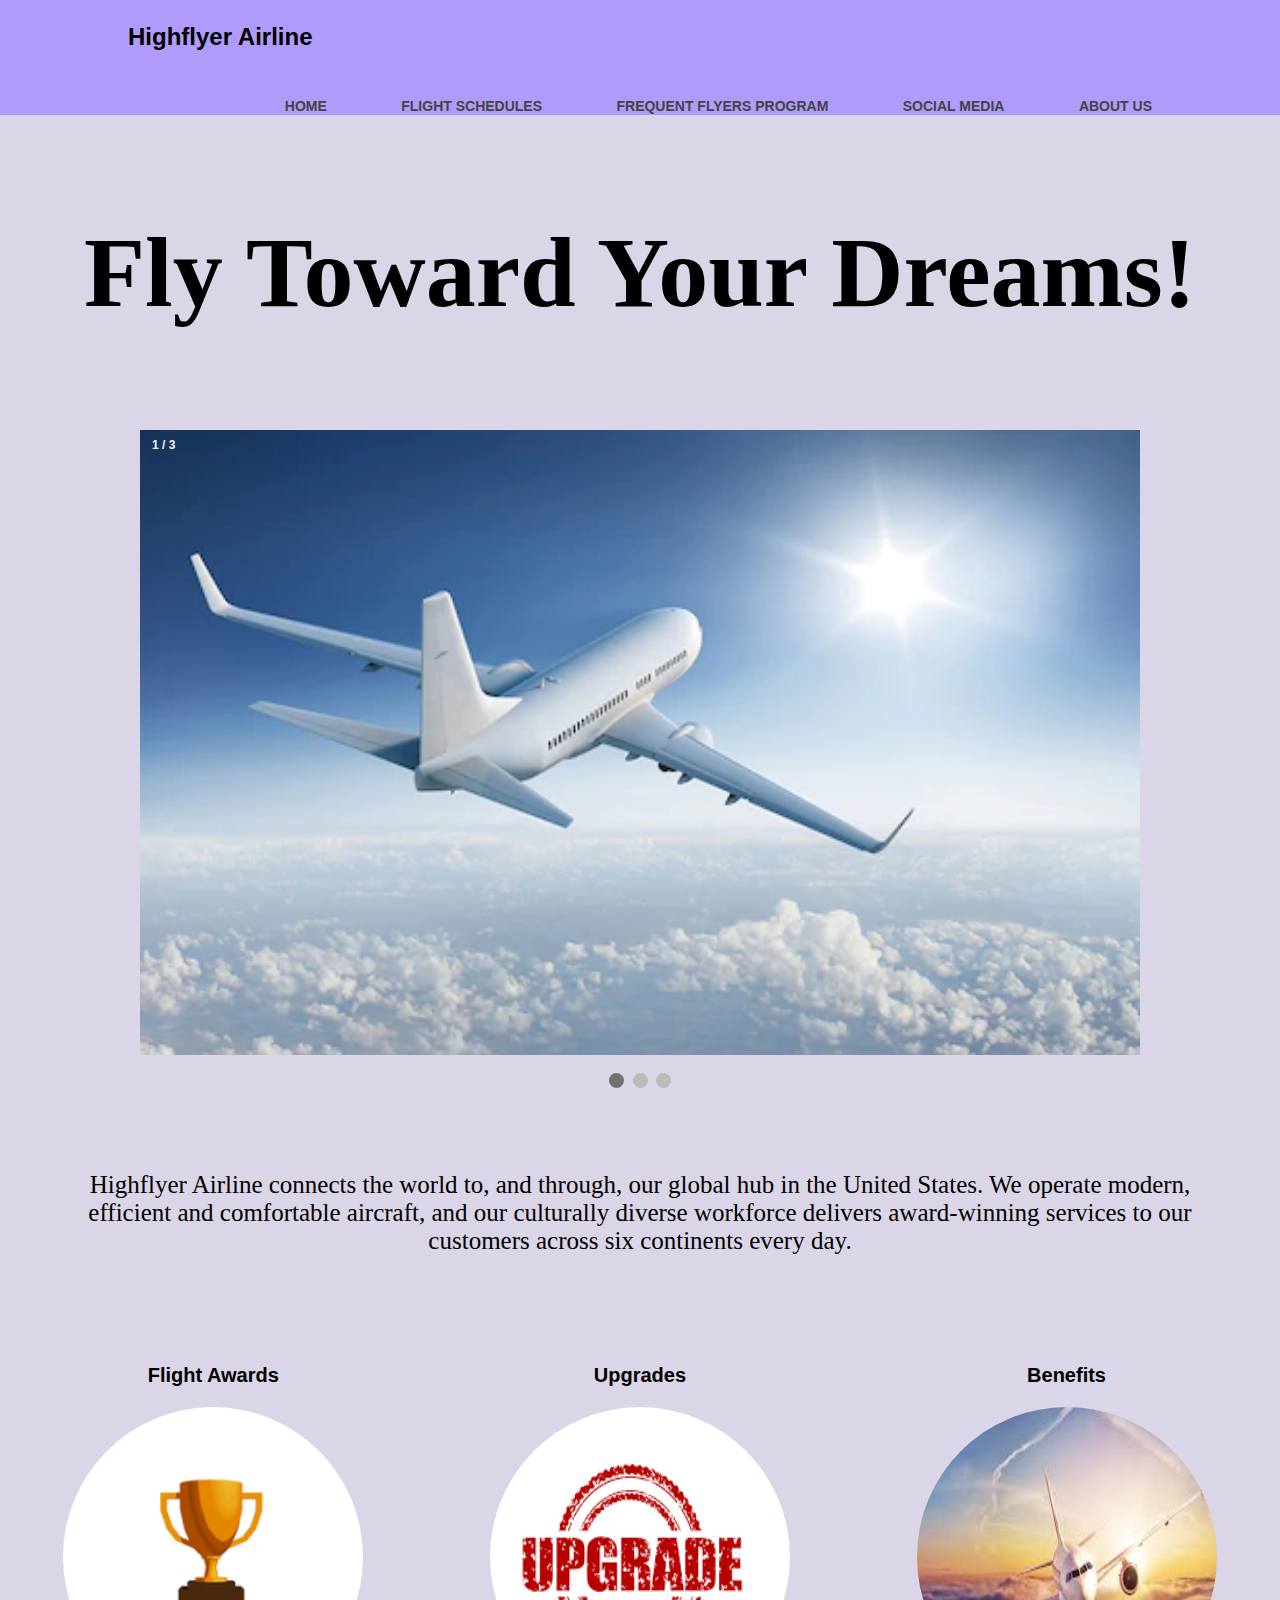
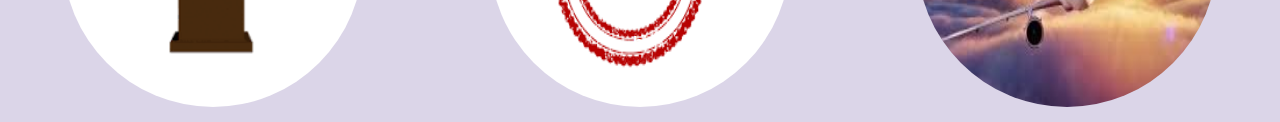
<file: index.html>
<!DOCTYPE html>
<html>
<head>
  <header>
    <div class="container">
      <h2 class="logo"> Highflyer Airline </h2>
      <nav>
        <ul>
          <li><a href="index.html">Home</a></li>
          <li><a href="flightSchedules.html">Flight Schedules</a></li>
          <li><a href="frequentFlyerProgram.html">Frequent Flyers Program</a></li>
          <li><a href="socialMedia.html">Social Media</a></li>
          <li><a href="about.html">About Us</a></li>
        </ul>
      </nav>
    </div>
  </header>
<meta name="viewport" content="width=device-width, initial-scale=1">
<style>
* {box-sizing: border-box;}
body {font-family: Verdana, sans-serif;}
.mySlides {display: none;}
img {vertical-align: middle;}

/* Slideshow container */
.slideshow-container {
  max-width: 1000px;
  position: relative;
  margin: auto;
}

/* Caption text */
.text {
  color: #f2f2f2;
  font-size: 15px;
  padding: 8px 12px;
  position: absolute;
  bottom: 8px;
  width: 100%;
  text-align: center;
}

/* Number text (1/3 etc) */
.numbertext {
  color: #f2f2f2;
  font-size: 12px;
  padding: 8px 12px;
  position: absolute;
  top: 0;
}

/* The dots/bullets/indicators */
.dot {
  height: 15px;
  width: 15px;
  margin: 0 2px;
  background-color: #bbb;
  border-radius: 50%;
  display: inline-block;
  transition: background-color 0.6s ease;
}

.active {
  background-color: #717171;
}

/* Fading animation */
.fade {
  -webkit-animation-name: fade;
  -webkit-animation-duration: 1.5s;
  animation-name: fade;
  animation-duration: 1.5s;
}

@-webkit-keyframes fade {
  from {opacity: .4}
  to {opacity: 1}
}

@keyframes fade {
  from {opacity: .4}
  to {opacity: 1}
}

/* On smaller screens, decrease text size */
@media only screen and (max-width: 300px) {
  .text {font-size: 11px}
}

@import url('https://fonts.googleapis.com/css?family=Work+Sans:400,600');
body {
	margin: 0;
	background: rgb(219, 213, 232);
	font-family: 'Work Sans', sans-serif;
	font-weight: 800;
}

.container {
	width: 80%;
	margin: 0 auto;
}

header {
  background: rgb(177, 155, 250);
}

header::after {
  content: '';
  display: table;
  clear: both;
}

.logo {
  float: left;
  padding: 3px 0;
}

nav {
  float: right;
}

nav ul {
  margin: 0;
  padding: 0;
  list-style: none;
}

nav li {
  display: inline-block;
  margin-left: 70px;
  padding-top: 23px;

  position: relative;
}

nav a {
  color: #444;
  text-decoration: none;
  text-transform: uppercase;
  font-size: 14px;
}

nav a:hover {
  color: #000;
}

nav a::before {
  content: '';
  display: block;
  height: 5px;
  background-color: #444;

  position: absolute;
  top: 0;
  width: 0%;

  transition: all ease-in-out 250ms;
}

nav a:hover::before {
  width: 100%;
}

p.largeHeader{
  font-family: "Times New Roman";
  font-size: 100px;
  font-weight: bold;
  color: black;
}





.simpleText{
  font-family: "Times New Roman";
  font-size: 25px;
  font-weight: normal;
  color: black;
  margin-left: 50px;
  margin-right: 50px;
}

.dot2 {
  height: 400px;
  width: 400px;
  background-color: rgb(120, 55, 173);
  border-radius: 50%;
  display: inline-block;

}
.container1 {
  display: flex;
  justify-content: space-between;
}

.column {
  float: left;
  width: 33.33%;
  padding: 10px;
  height: 300px;
}
.row:after {
  content: "";
  display: table;
  clear: both;
}
.img2 {
  border-radius: 50%;
}


* {box-sizing:border-box}
</style>
</head>
<body>

  <div style="text-align:center">
    <p class="largeHeader"> Fly Toward Your Dreams! </p>
  </div>

<div class="slideshow-container">

<div class="mySlides fade">
  <div class="numbertext">1 / 3</div>
  <img src="plane.png" style="width:100%">
  <div class="text"></div>
</div>

<div class="mySlides fade">
  <div class="numbertext">2 / 3</div>
  <img src="sunset.png" style="width:100%">
  <div class="text"></div>
</div>

<div class="mySlides fade">
  <div class="numbertext">3 / 3</div>
  <img src="seats.png" style="width:100%">
  <div class="text"></div>
</div>

</div>
<br>

<div style="text-align:center">
  <span class="dot"></span>
  <span class="dot"></span>
  <span class="dot"></span>
</div>

<br>
<br>
<br>
<div style="text-align:center">
  <p class="simpleText"> Highflyer Airline connects the world to, and through, our global hub in the United States. We operate modern, efficient and comfortable aircraft, and our culturally diverse
    workforce delivers award-winning services to our customers across six continents every day. </p>
<div>
<br>
<br>
<br>


<div style="text-align: center">
  <div class="row">
    <div class="column">  <p style="font-size: 20px"> Flight Awards </p> <img class="img2" src="trophy.png" style="height: 300px; width: 300px"> <br> </div>
    <div class="column"> <p style="font-size: 20px"> Upgrades </p> <img class="img2" src="upgrade.png" style="height: 300px; width: 300px"> <br> </div>
    <div class="column"> <p style="font-size: 20px"> Benefits </p> <img class="img2" src="benefit.png" style="height: 300px; width: 300px"> <br>  </div>
    <br>
    <br>
    <br>
    <br>
    <br>
    <br>
    <br>
    <br>
    <br>
    <br>
    <br>
    <br>
    <br>
    <br>
    <br>
    <p style="color:white"> hi</p>
  </div>
</div>
<br>
<br>
<br>

<script>
var slideIndex = 0;
showSlides();

function showSlides() {
  var i;
  var slides = document.getElementsByClassName("mySlides");
  var dots = document.getElementsByClassName("dot");
  for (i = 0; i < slides.length; i++) {
    slides[i].style.display = "none";
  }
  slideIndex++;
  if (slideIndex > slides.length) {slideIndex = 1}
  for (i = 0; i < dots.length; i++) {
    dots[i].className = dots[i].className.replace(" active", "");
  }
  slides[slideIndex-1].style.display = "block";
  dots[slideIndex-1].className += " active";
  setTimeout(showSlides, 2000); // Change image every 2 seconds
}
</script>


</body>
</html>
</file>
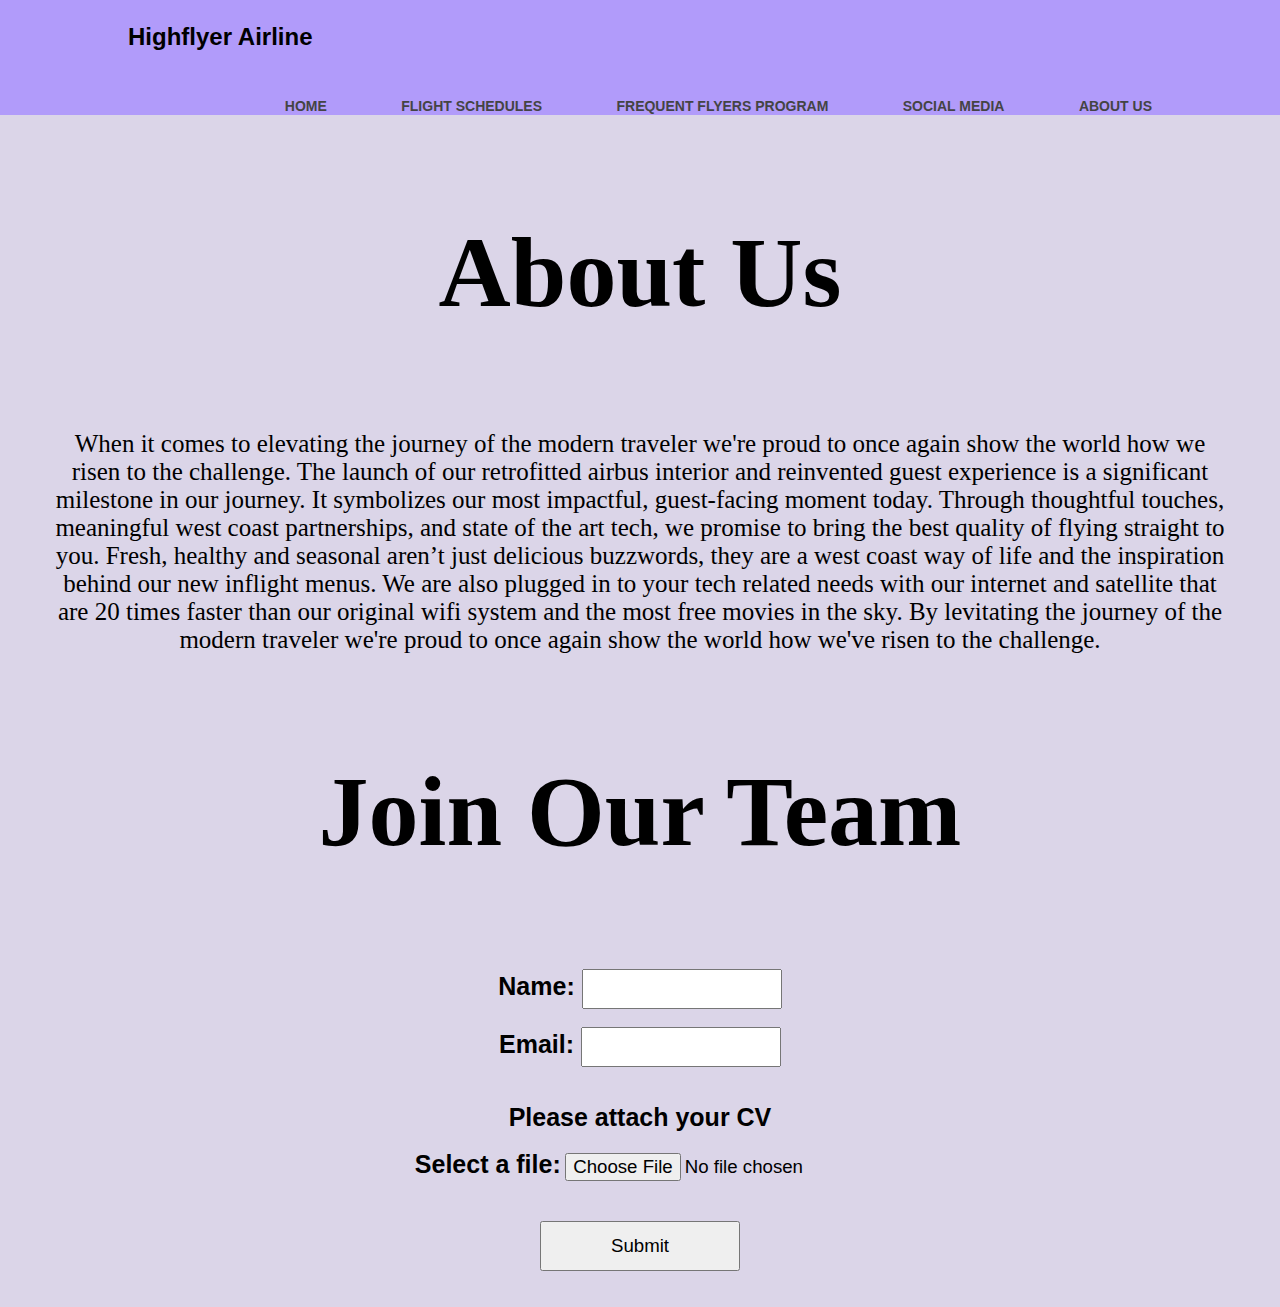
<file: about.html>
<!DOCTYPE html>
<html>
<header>
  <div class="container">
    <h2 class="logo"> Highflyer Airline </h2>
    <nav>
      <ul>
        <li><a href="index.html">Home</a></li>
        <li><a href="flightSchedules.html">Flight Schedules</a></li>
        <li><a href="frequentFlyerProgram.html">Frequent Flyers Program</a></li>
        <li><a href="socialMedia.html">Social Media</a></li>
        <li><a href="about.html">About Us</a></li>
      </ul>
    </nav>
  </div>
</header>
<style>
* {box-sizing: border-box;}
body {font-family: Verdana, sans-serif;}
.mySlides {display: none;}
img {vertical-align: middle;}

@import url('https://fonts.googleapis.com/css?family=Work+Sans:400,600');
body {
	margin: 0;
	background: rgb(219, 213, 232);
	font-family: 'Work Sans', sans-serif;
	font-weight: 800;
}

.container {
	width: 80%;
	margin: 0 auto;
}

header {
  background: rgb(177, 155, 250);
}

header::after {
  content: '';
  display: table;
  clear: both;
}

.logo {
  float: left;
  padding: 3px 0;
}

nav {
  float: right;
}

nav ul {
  margin: 0;
  padding: 0;
  list-style: none;
}

nav li {
  display: inline-block;
  margin-left: 70px;
  padding-top: 23px;

  position: relative;
}

nav a {
  color: #444;
  text-decoration: none;
  text-transform: uppercase;
  font-size: 14px;
}

nav a:hover {
  color: #000;
}

nav a::before {
  content: '';
  display: block;
  height: 5px;
  background-color: #444;

  position: absolute;
  top: 0;
  width: 0%;

  transition: all ease-in-out 250ms;
}

nav a:hover::before {
  width: 100%;
}

p.largeHeader{
  font-family: "Times New Roman";
  font-size: 100px;
  font-weight: bold;
  color: black;
  text-align: center;
}





.simpleText{
  font-family: "Times New Roman";
  font-size: 25px;
  font-weight: normal;
  color: black;
  margin-left: 50px;
  margin-right: 50px;
  text-align: center;
}

.dot2 {
  height: 400px;
  width: 400px;
  background-color: rgb(120, 55, 173);
  border-radius: 50%;
  display: inline-block;

}
.container1 {
  display: flex;
  justify-content: space-between;
}

.column {
  float: left;
  width: 33.33%;
  padding: 10px;
  height: 300px;
}
.row:after {
  content: "";
  display: table;
  clear: both;
}


.label1{
  font-size: 25px;
  font-color: black;
  text-align: center;
}
* {box-sizing:border-box}
</style>

<body>
  <p class="largeHeader"> About Us </p>
  <p class="simpleText"> When it comes to elevating the journey of the modern traveler we're proud to once again show the world how we risen to the
     challenge. The launch of our retrofitted airbus interior and reinvented guest experience is a significant milestone in our journey. It symbolizes
      our most impactful, guest-facing moment today. Through thoughtful touches, meaningful west coast partnerships, and state of the art tech, we promise
       to bring the best quality of flying straight to you. Fresh, healthy and seasonal aren’t just delicious buzzwords, they are a west coast way of life and
       the inspiration behind our new inflight menus. We are also plugged in to your tech related needs with our internet and satellite that are 20
       times faster than our original wifi system and the most free movies in the sky. By levitating the journey of the modern traveler we're proud
       to once again show the world how we've risen to the challenge. </p>

  <p class="largeHeader"> Join Our Team </p>


  <div style="text-align: center">
    <form action="thanks.html">
      <label class="label1" for="fname" >Name: </label>
      <input type="text" id="fname" name="fname" style="height:40px; width:200px; font-size:14pt;"><br><br>
      <label class="label1" for="fname" >Email: </label>
      <input type="text" id="fname" name="fname" style="height:40px; width:200px;font-size:14pt;"><br><br><br>
      <label class="label1" for="fname" >Please attach your CV</label><br><br>
      <label class="label1" for="fname" >Select a file:</label>
      <input type="file" id="fname" name="myfile" style="height:50px; width:300px;font-size:14pt;"><br><br>
      <input type="submit" id="fname" style="height:50px; width:200px; font-size:14pt;">
      <br>
      <br>
      <br>
    </form>
  </div>
</body>
</html>
</file>
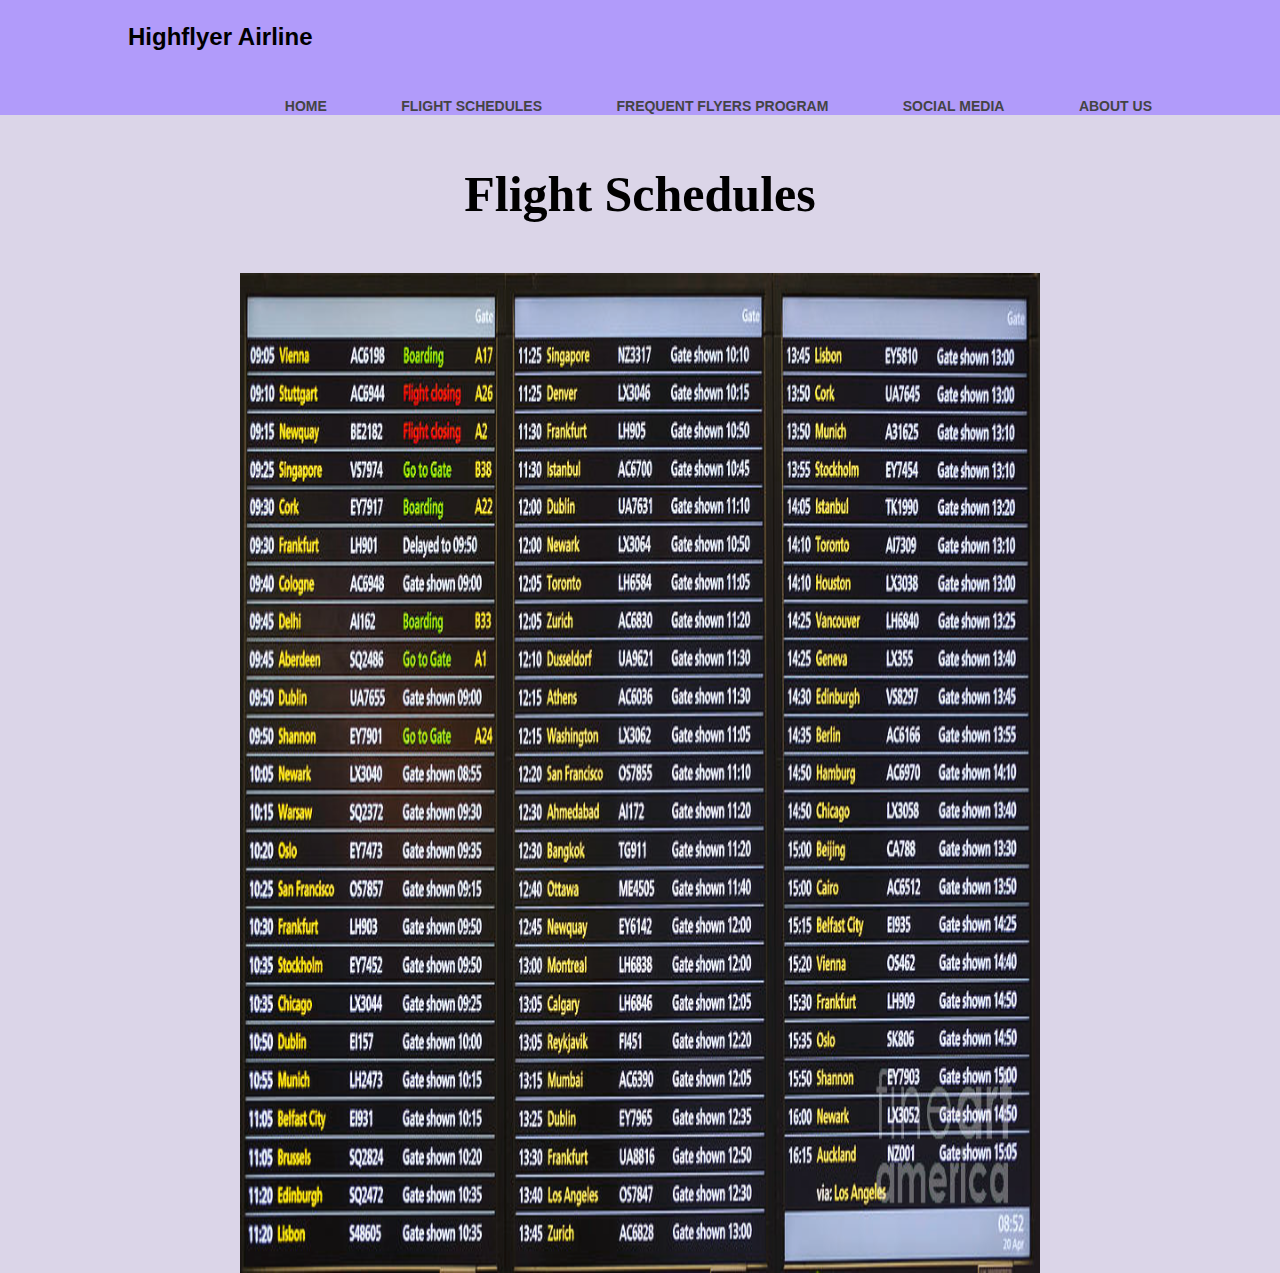
<file: flight.html>
<!DOCTYPE html>
<html>
<header>
  <div class="container">
    <h2 class="logo"> Highflyer Airline </h2>
    <nav>
      <ul>
        <li><a href="index.html">Home</a></li>
        <li><a href="flightSchedules.html">Flight Schedules</a></li>
        <li><a href="frequentFlyerProgram.html">Frequent Flyers Program</a></li>
        <li><a href="socialMedia.html">Social Media</a></li>
        <li><a href="about.html">About Us</a></li>
      </ul>
    </nav>
  </div>
</header>
<style>
* {box-sizing: border-box;}
body {font-family: Verdana, sans-serif;}
.mySlides {display: none;}
img {vertical-align: middle;}

@import url('https://fonts.googleapis.com/css?family=Work+Sans:400,600');
body {
	margin: 0;
	background: rgb(219, 213, 232);
	font-family: 'Work Sans', sans-serif;
	font-weight: 800;
}

.container {
	width: 80%;
	margin: 0 auto;
}

header {
  background: rgb(177, 155, 250);
}

header::after {
  content: '';
  display: table;
  clear: both;
}

.logo {
  float: left;
  padding: 3px 0;
}

nav {
  float: right;
}

nav ul {
  margin: 0;
  padding: 0;
  list-style: none;
}

nav li {
  display: inline-block;
  margin-left: 70px;
  padding-top: 23px;

  position: relative;
}

nav a {
  color: #444;
  text-decoration: none;
  text-transform: uppercase;
  font-size: 14px;
}

nav a:hover {
  color: #000;
}

nav a::before {
  content: '';
  display: block;
  height: 5px;
  background-color: #444;

  position: absolute;
  top: 0;
  width: 0%;

  transition: all ease-in-out 250ms;
}

nav a:hover::before {
  width: 100%;
}

p.largeHeader{
  font-family: "Times New Roman";
  font-size: 50px;
  font-weight: bold;
  color: black;
  padding-left: 50px;
  padding-right: 50px;
}





.simpleText{
  font-family: "Times New Roman";
  font-size: 25px;
  font-weight: normal;
  color: black;
  margin-left: 50px;
  margin-right: 50px;
}

.dot2 {
  height: 400px;
  width: 400px;
  background-color: rgb(120, 55, 173);
  border-radius: 50%;
  display: inline-block;

}
.container1 {
  display: flex;
  justify-content: space-between;
}

.column {
  float: left;
  width: 33.33%;
  padding: 10px;
  height: 300px;
}
.row:after {
  content: "";
  display: table;
  clear: both;
}

* {box-sizing:border-box}
</style>

<body>
  <div style="text-align: center">
    <p class="largeHeader"> Flight Schedules </p>
    <img class="img2" src="flightSch.png" style="height: 1000px; width: 800px">
  </div>
</body>
</html>
</file>
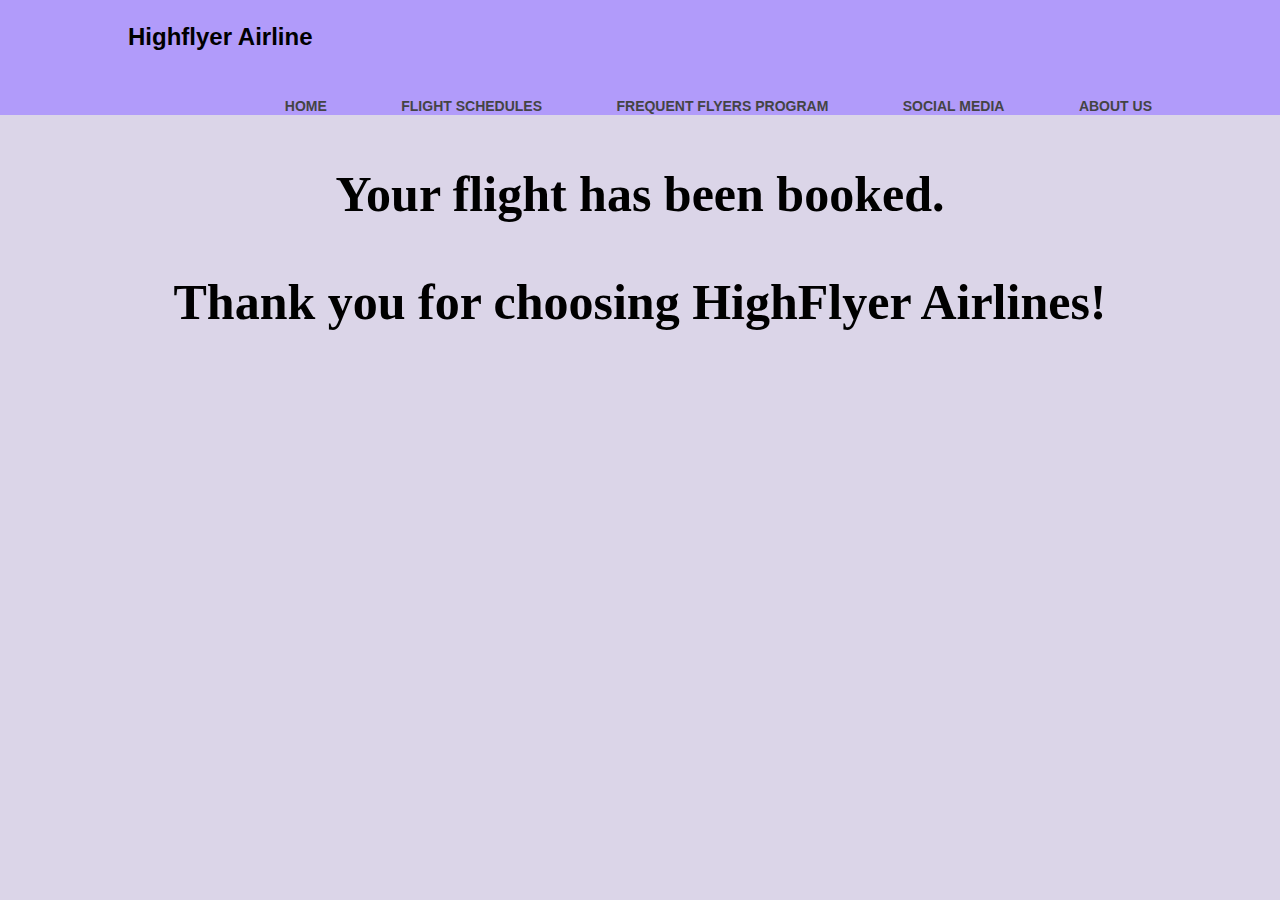
<file: flight2.html>
<!DOCTYPE html>
<html>
<header>
  <div class="container">
    <h2 class="logo"> Highflyer Airline </h2>
    <nav>
      <ul>
        <li><a href="index.html">Home</a></li>
        <li><a href="flightSchedules.html">Flight Schedules</a></li>
        <li><a href="frequentFlyerProgram.html">Frequent Flyers Program</a></li>
        <li><a href="socialMedia.html">Social Media</a></li>
        <li><a href="about.html">About Us</a></li>
      </ul>
    </nav>
  </div>
</header>
<style>
* {box-sizing: border-box;}
body {font-family: Verdana, sans-serif;}
.mySlides {display: none;}
img {vertical-align: middle;}

@import url('https://fonts.googleapis.com/css?family=Work+Sans:400,600');
body {
	margin: 0;
	background: rgb(219, 213, 232);
	font-family: 'Work Sans', sans-serif;
	font-weight: 800;
}

.container {
	width: 80%;
	margin: 0 auto;
}

header {
  background: rgb(177, 155, 250);
}

header::after {
  content: '';
  display: table;
  clear: both;
}

.logo {
  float: left;
  padding: 3px 0;
}

nav {
  float: right;
}

nav ul {
  margin: 0;
  padding: 0;
  list-style: none;
}

nav li {
  display: inline-block;
  margin-left: 70px;
  padding-top: 23px;

  position: relative;
}

nav a {
  color: #444;
  text-decoration: none;
  text-transform: uppercase;
  font-size: 14px;
}

nav a:hover {
  color: #000;
}

nav a::before {
  content: '';
  display: block;
  height: 5px;
  background-color: #444;

  position: absolute;
  top: 0;
  width: 0%;

  transition: all ease-in-out 250ms;
}

nav a:hover::before {
  width: 100%;
}

p.largeHeader{
  font-family: "Times New Roman";
  font-size: 50px;
  font-weight: bold;
  color: black;
  padding-left: 50px;
  padding-right: 50px;
}





.simpleText{
  font-family: "Times New Roman";
  font-size: 25px;
  font-weight: normal;
  color: black;
  margin-left: 50px;
  margin-right: 50px;
}

.dot2 {
  height: 400px;
  width: 400px;
  background-color: rgb(120, 55, 173);
  border-radius: 50%;
  display: inline-block;

}
.container1 {
  display: flex;
  justify-content: space-between;
}

.column {
  float: left;
  width: 33.33%;
  padding: 10px;
  height: 300px;
}
.row:after {
  content: "";
  display: table;
  clear: both;
}

* {box-sizing:border-box}
</style>

<body>
  <div style="text-align: center">
    <p class="largeHeader"> Your flight has been booked. </p>
    <p class="largeHeader"> Thank you for choosing HighFlyer Airlines! </p>
  </div>
</body>
</html>
</file>
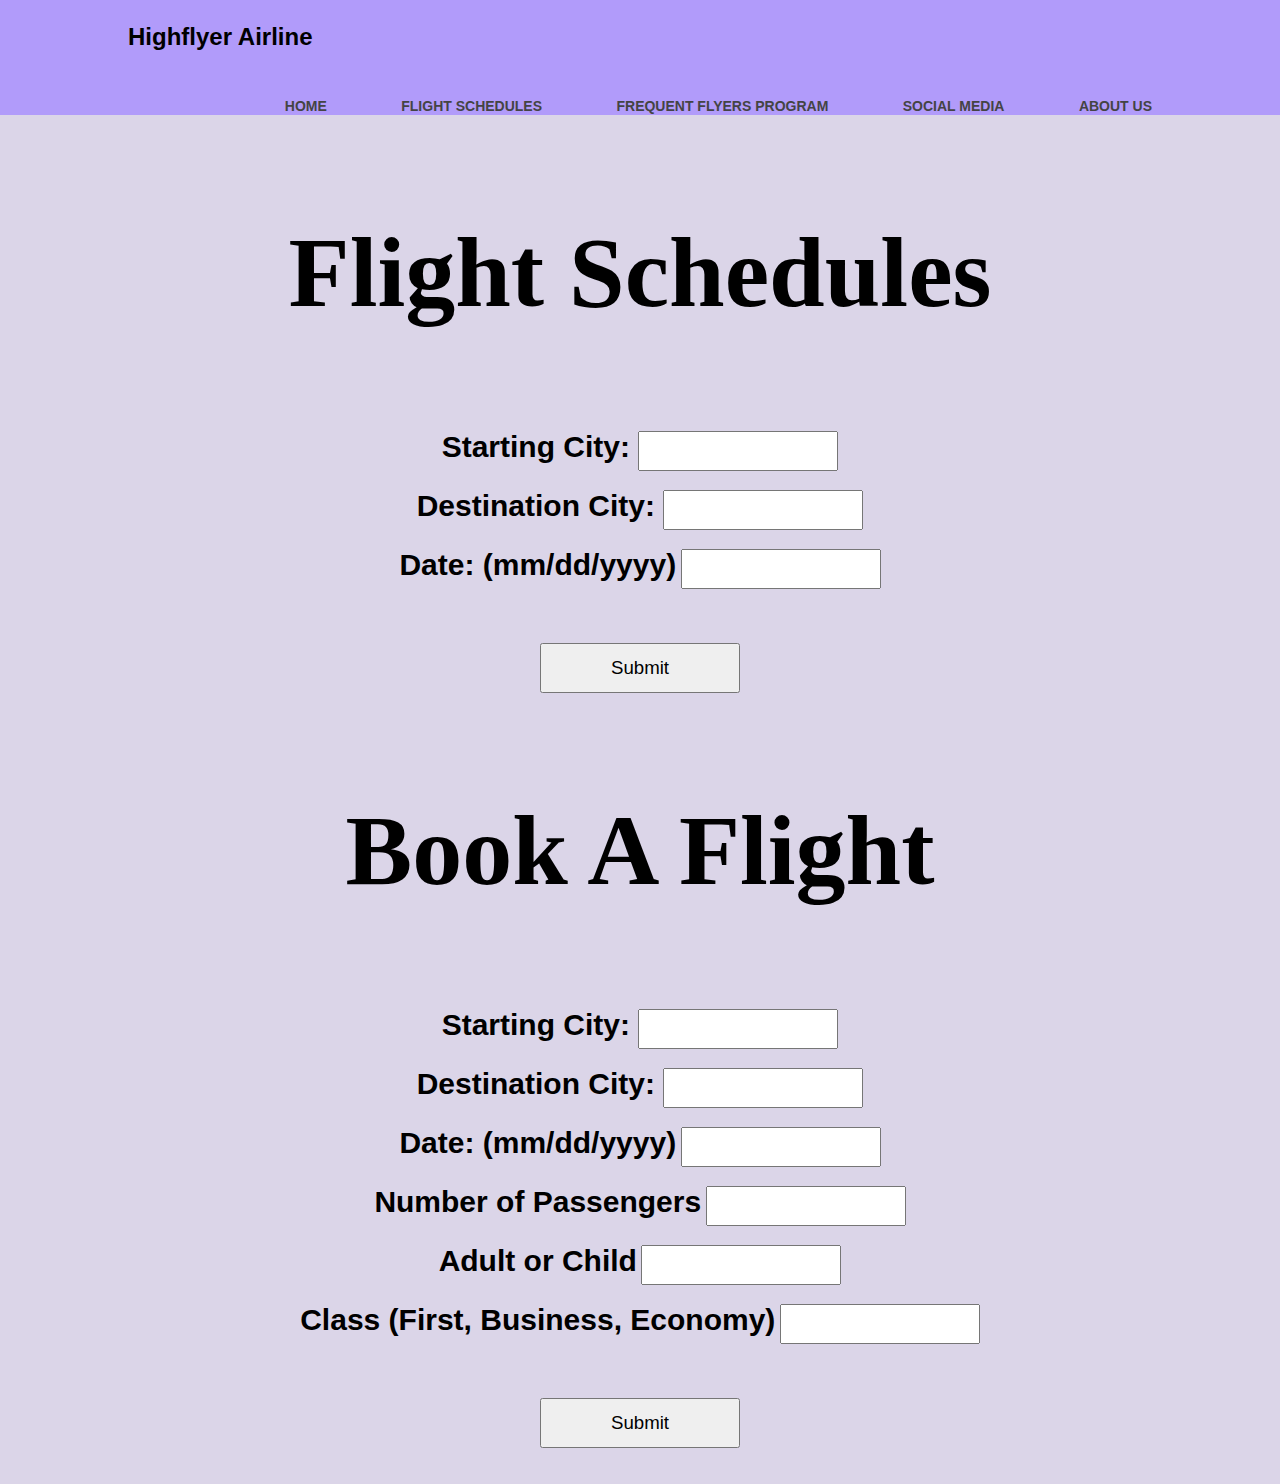
<file: flightSchedules.html>
<!DOCTYPE html>
<html>
<header>
  <header>
    <div class="container">
      <h2 class="logo"> Highflyer Airline </h2>
      <nav>
        <ul>
          <li><a href="index.html">Home</a></li>
          <li><a href="flightSchedules.html">Flight Schedules</a></li>
          <li><a href="frequentFlyerProgram.html">Frequent Flyers Program</a></li>
          <li><a href="socialMedia.html">Social Media</a></li>
          <li><a href="about.html">About Us</a></li>
        </ul>
      </nav>
    </div>
  </header>
</header>



<style>
* {box-sizing: border-box;}
body {font-family: Verdana, sans-serif;}
.mySlides {display: none;}
img {vertical-align: middle;}

@import url('https://fonts.googleapis.com/css?family=Work+Sans:400,600');
body {
	margin: 0;
	background: rgb(219, 213, 232);
	font-family: 'Work Sans', sans-serif;
	font-weight: 800;
}

.container {
	width: 80%;
	margin: 0 auto;
}

header {
  background: rgb(177, 155, 250);
}

header::after {
  content: '';
  display: table;
  clear: both;
}

.logo {
  float: left;
  padding: 3px 0;
}

nav {
  float: right;
}

nav ul {
  margin: 0;
  padding: 0;
  list-style: none;
}

nav li {
  display: inline-block;
  margin-left: 70px;
  padding-top: 23px;

  position: relative;
}

nav a {
  color: #444;
  text-decoration: none;
  text-transform: uppercase;
  font-size: 14px;
}

nav a:hover {
  color: #000;
}

nav a::before {
  content: '';
  display: block;
  height: 5px;
  background-color: #444;

  position: absolute;
  top: 0;
  width: 0%;

  transition: all ease-in-out 250ms;
}

nav a:hover::before {
  width: 100%;
}



p.largeHeader{
  font-family: "Times New Roman";
  font-size: 100px;
  font-weight: bold;
  color: black;
}





.simpleText{
  font-family: "Times New Roman";
  font-size: 25px;
  font-weight: normal;
  color: black;
  margin-left: 50px;
  margin-right: 50px;
}


.label1{
  font-size: 30px;
  font-color: black;
  text-align: center;
}
</style>

<body>
  <div style="text-align: center">
    <p class="largeHeader"> Flight Schedules </p>
  </div>

<form align = "center" action="flight.html">
  <label class="label1" for="fname" >Starting City: </label>
  <input type="text" id="fname" name="fname" style="height:40px; width:200px; font-size:14pt;"><br><br>
  <label class="label1" for="lname">Destination City: </label>
  <input type="text" id="fname" name="fname" style="height:40px; width:200px; font-size:14pt;"><br><br>
  <label class="label1" for="lname">Date: (mm/dd/yyyy)</label>
  <input type="text" id="fname" name="fname" style="height:40px; width:200px; font-size:14pt;"><br><br><br><br>
  <input type="submit" id="fname" style="height:50px; width:200px; font-size:14pt;">
  <br>
</form>

<div style="text-align: center">
  <p class="largeHeader"> Book A Flight </p>
  <form align = "center" action="flight2.html">
    <label class="label1" for="fname" >Starting City: </label>
    <input type="text" id="fname" name="fname" style="height:40px; width:200px; font-size:14pt;"><br><br>
    <label class="label1" for="lname">Destination City: </label>
    <input type="text" id="fname" name="fname" style="height:40px; width:200px; font-size:14pt;"><br><br>
    <label class="label1" for="lname">Date: (mm/dd/yyyy)</label>
    <input type="text" id="fname" name="fname" style="height:40px; width:200px; font-size:14pt;"><br><br>
    <label class="label1" for="lname">Number of Passengers</label>
    <input type="text" id="fname" name="fname" style="height:40px; width:200px; font-size:14pt;"><br><br>
    <label class="label1" for="lname">Adult or Child</label>
    <input type="text" id="fname" name="fname" style="height:40px; width:200px; font-size:14pt;"><br><br>
    <label class="label1" for="lname">Class (First, Business, Economy)</label>
    <input type="text" id="fname" name="fname" style="height:40px; width:200px; font-size:14pt;"><br><br><br><br>
    <input type="submit" id="fname" style="height:50px; width:200px; font-size:14pt;">
    <br>
    <br>
    <br>
  </form>
</div>
</body>

</html>
</file>
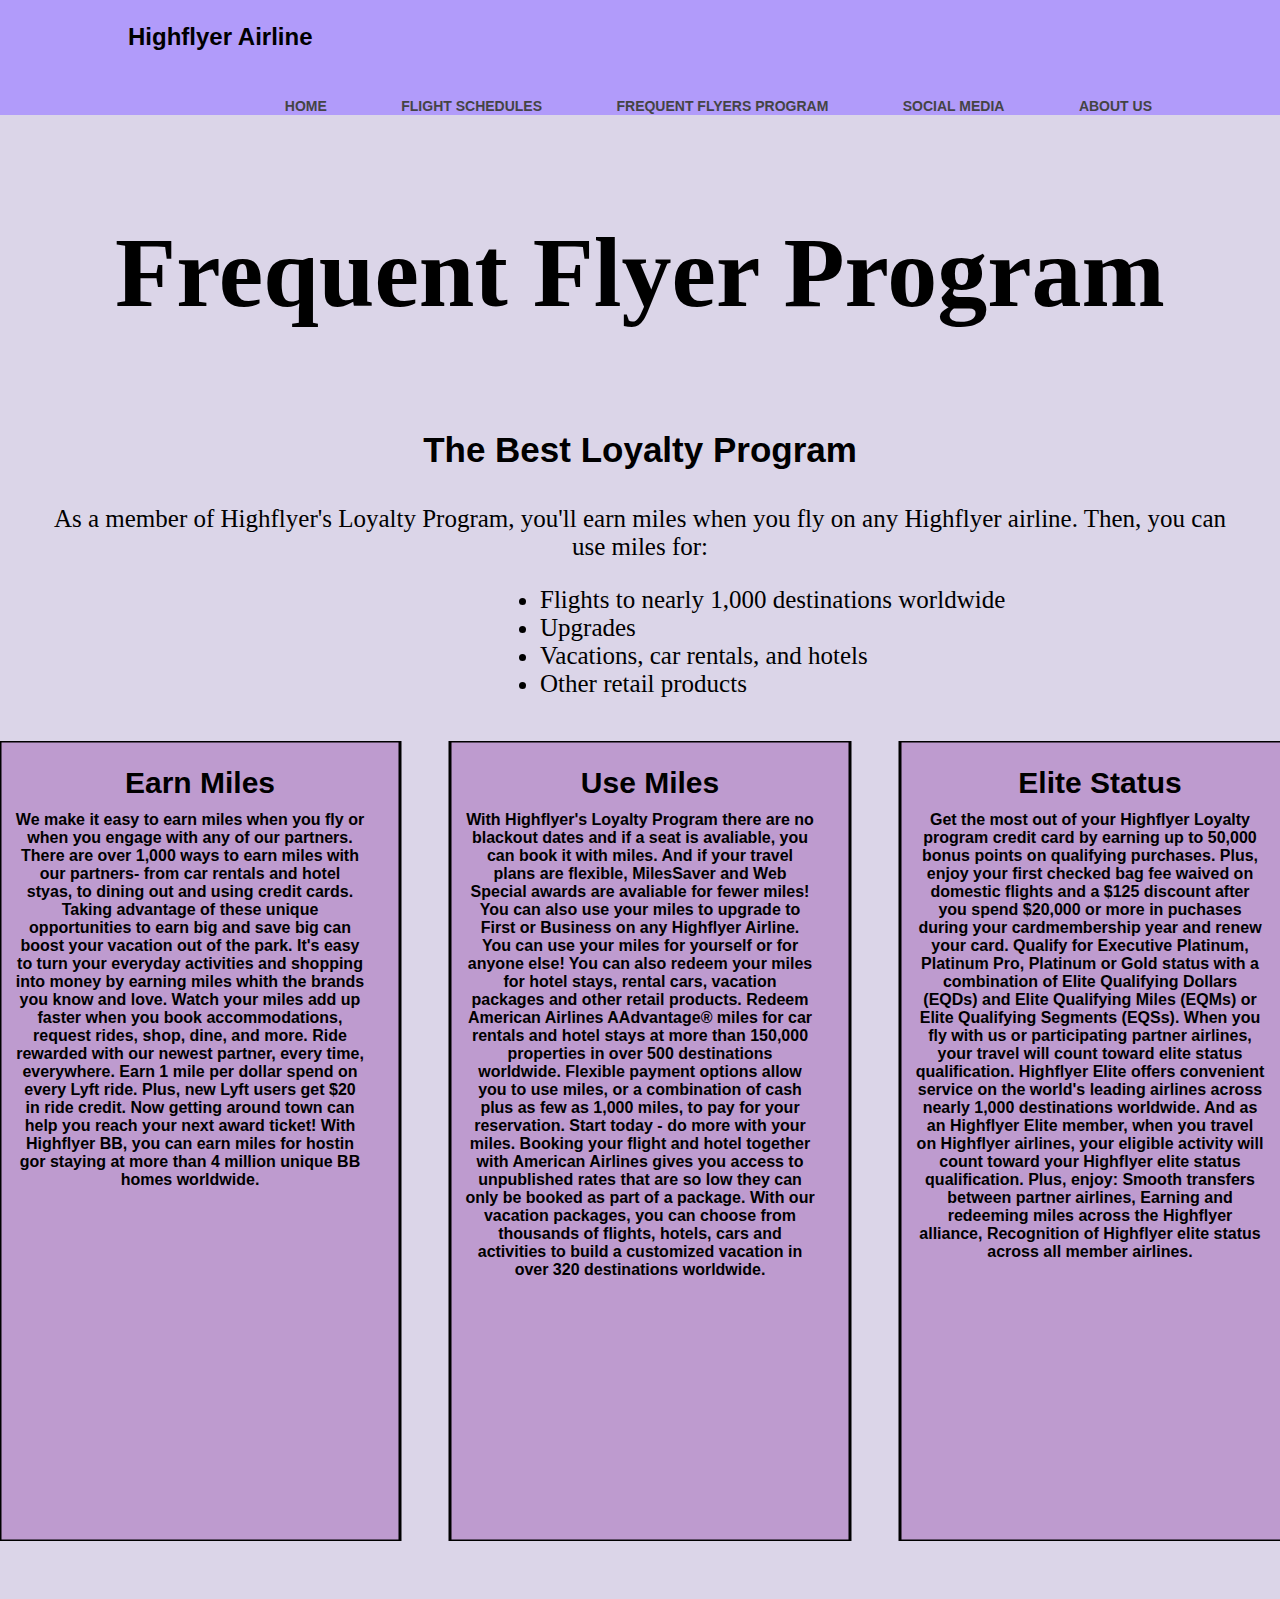
<file: frequentFlyerProgram.html>
<!DOCTYPE html>
<html>
<header>
  <div class="container">
    <h2 class="logo"> Highflyer Airline </h2>
    <nav>
      <ul>
        <li><a href="index.html">Home</a></li>
        <li><a href="flightSchedules.html">Flight Schedules</a></li>
        <li><a href="frequentFlyerProgram.html">Frequent Flyers Program</a></li>
        <li><a href="socialMedia.html">Social Media</a></li>
        <li><a href="about.html">About Us</a></li>
      </ul>
    </nav>
  </div>
</header>
<style>
* {box-sizing: border-box;}
body {font-family: Verdana, sans-serif;}
.mySlides {display: none;}
img {vertical-align: middle;}

@import url('https://fonts.googleapis.com/css?family=Work+Sans:400,600');
body {
	margin: 0;
	background: rgb(219, 213, 232);
	font-family: 'Work Sans', sans-serif;
	font-weight: 800;
}

.container {
	width: 80%;
	margin: 0 auto;
}

header {
  background: rgb(177, 155, 250);
}

header::after {
  content: '';
  display: table;
  clear: both;
}

.logo {
  float: left;
  padding: 3px 0;
}

nav {
  float: right;
}

nav ul {
  margin: 0;
  padding: 0;
  list-style: none;
}

nav li {
  display: inline-block;
  margin-left: 70px;
  padding-top: 23px;

  position: relative;
}

nav a {
  color: #444;
  text-decoration: none;
  text-transform: uppercase;
  font-size: 14px;
}

nav a:hover {
  color: #000;
}

nav a::before {
  content: '';
  display: block;
  height: 5px;
  background-color: #444;

  position: absolute;
  top: 0;
  width: 0%;

  transition: all ease-in-out 250ms;
}

nav a:hover::before {
  width: 100%;
}

p.largeHeader{
  font-family: "Times New Roman";
  font-size: 100px;
  font-weight: bold;
  color: black;
}





.simpleText{
  font-family: "Times New Roman";
  font-size: 25px;
  font-weight: normal;
  color: black;
  margin-left: 50px;
  margin-right: 50px;
}

.dot2 {
  height: 400px;
  width: 400px;
  background-color: rgb(120, 55, 173);
  border-radius: 50%;
  display: inline-block;

}
.container1 {
  display: flex;
  justify-content: space-between;
}

.column {
  float: left;
  width: 33.33%;
  padding: 10px;
  height: 300px;
}
.row:after {
  content: "";
  display: table;
  clear: both;
}

.label1{
  font-size: 35px;
  font-color: black;
  text-align: center;
}

* {box-sizing:border-box}
</style>

<body>
  <div style="text-align: center">
    <p class="largeHeader"> Frequent Flyer Program </p>
    <p class="label1"> The Best Loyalty Program </p>
    <p class="simpleText"> As a member of Highflyer's Loyalty Program, you'll earn miles when you fly on any Highflyer airline. Then, you can use miles for: </p>
</div>
<div style="margin-left: 500px" class="simpleText">
    <ul>
      <li> Flights to nearly 1,000 destinations worldwide </li>
      <li> Upgrades </li>
      <li> Vacations, car rentals, and hotels </li>
      <li> Other retail products </li>
    </ul>
  </div>

  <br>



  <div style="text-align: center">
    <svg width="1300" height="800">
      <g id="my-group">
        <rect x="0" y="0" width="400" height="800" stroke="black" stroke-width="3px" style="fill:rgb(190, 155, 207)"/>
        <text x="200" y="44" dominant-baseline="middle" text-anchor="middle" font-size="30"> Earn Miles</text>
        <foreignObject x="15" y="70" width="400" height="800">
           <div xmlns="http://www.w3.org/1999/xhtml" style="width:350px; height:800px; overflow-y:auto">We make it easy to earn miles when you fly or when you engage with any of
              our partners. There are over 1,000 ways to earn miles with our partners- from car rentals and hotel styas, to dining out and using credit cards. Taking advantage
            of these unique opportunities to earn big and save big can boost your vacation out of the park. It's easy to turn your everyday activities and shopping into money
          by earning miles whith the brands you know and love. Watch your miles add up faster when you book accommodations, request rides, shop, dine, and more. Ride rewarded
        with our newest partner, every time, everywhere. Earn 1 mile per dollar spend on every Lyft ride. Plus, new Lyft users get $20 in ride credit. Now getting around town
      can help you reach your next award ticket! With Highflyer BB, you can earn miles for hostin gor staying at more than 4 million unique BB homes worldwide. </div>
        </foreignObject>

        <rect x="450" y="0" width="400" height="800" stroke="black" stroke-width="3px" style="fill:rgb(190, 155, 207)"/>
        <text x="650" y="44" dominant-baseline="middle" text-anchor="middle" font-size="30">Use Miles</text>
        <foreignObject x="465" y="70" width="400" height="800">
           <div xmlns="http://www.w3.org/1999/xhtml" style="width:350px; height:800px; overflow-y:auto">With Highflyer's Loyalty Program there are no blackout dates and if a seat is
             avaliable, you can book it with miles. And if your travel plans are flexible, MilesSaver and Web Special awards are avaliable for fewer miles! You can also use your miles
              to upgrade to First or Business on any Highflyer Airline. You can use your miles for yourself or for anyone else! You can also redeem your miles for hotel stays, rental
              cars, vacation packages and other retail products. Redeem American Airlines AAdvantage® miles for car rentals and hotel stays at more than 150,000 properties in over 500
               destinations worldwide. Flexible payment options allow you to use miles, or a combination of cash plus as few as 1,000 miles, to pay for your reservation. Start today -
               do more with your miles. Booking your flight and hotel together with American Airlines gives you access to unpublished rates that are so low they can only be booked as
               part of a package. With our vacation packages, you can choose from thousands of flights, hotels, cars and
               activities to build a customized vacation in over 320 destinations worldwide. </div>
        </foreignObject>

        <rect x="900" y="0" width="400" height="800" stroke="black" stroke-width="3px" style="fill:rgb(190, 155, 207)"/>
        <text x="1100" y="44" dominant-baseline="middle" text-anchor="middle" font-size="30">Elite Status</text>
        <foreignObject x="915" y="70" width="400" height="800">
           <div xmlns="http://www.w3.org/1999/xhtml" style="width:350px; height:800px; overflow-y:auto"> Get the most out of your Highflyer Loyalty program credit card by earning up to
              50,000 bonus points on qualifying purchases. Plus, enjoy your first checked bag fee waived on domestic flights and a $125 discount after you spend $20,000 or more in puchases
               during your cardmembership year and renew your card. Qualify for Executive Platinum, Platinum Pro, Platinum or Gold status with a combination of Elite Qualifying Dollars
                (EQDs) and Elite Qualifying Miles (EQMs) or Elite Qualifying Segments (EQSs). When you fly with us or participating partner airlines, your travel will count toward elite
                 status qualification. Highflyer Elite offers convenient service on the world's leading airlines across nearly 1,000 destinations worldwide. And as an Highflyer Elite member, when
                  you travel on Highflyer airlines, your eligible activity will count toward your Highflyer elite status qualification. Plus, enjoy: Smooth transfers between partner airlines,
                  Earning and redeeming miles across the Highflyer alliance, Recognition of Highflyer elite status across all member airlines.</div>
        </foreignObject>
      </g>
    </svg>
  </div>
  <br> <br> <br>

</body>
</html>
</file>
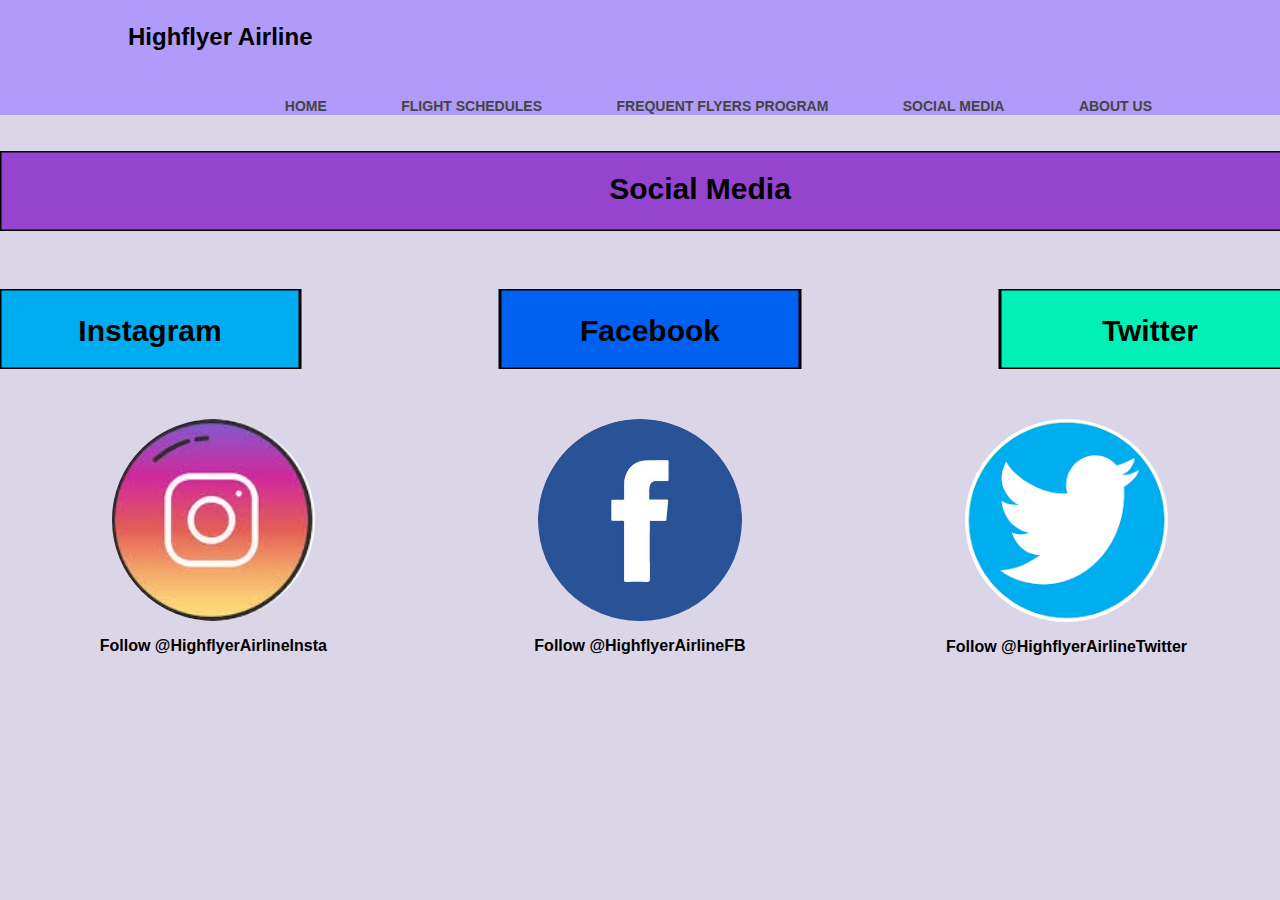
<file: socialMedia.html>
<!DOCTYPE html>
<html>
<header>
  <div class="container">
    <h2 class="logo"> Highflyer Airline </h2>
    <nav>
      <ul>
        <li><a href="index.html">Home</a></li>
        <li><a href="flightSchedules.html">Flight Schedules</a></li>
        <li><a href="frequentFlyerProgram.html">Frequent Flyers Program</a></li>
        <li><a href="socialMedia.html">Social Media</a></li>
        <li><a href="about.html">About Us</a></li>
      </ul>
    </nav>
  </div>
</header>
<style>
* {box-sizing: border-box;}
body {font-family: Verdana, sans-serif;}
.mySlides {display: none;}
img {vertical-align: middle;}

@import url('https://fonts.googleapis.com/css?family=Work+Sans:400,600');
body {
	margin: 0;
	background: rgb(219, 213, 232);
	font-family: 'Work Sans', sans-serif;
	font-weight: 800;
}

.container {
	width: 80%;
	margin: 0 auto;
}

header {
  background: rgb(177, 155, 250);
}

header::after {
  content: '';
  display: table;
  clear: both;
}

.logo {
  float: left;
  padding: 3px 0;
}

nav {
  float: right;
}

nav ul {
  margin: 0;
  padding: 0;
  list-style: none;
}

nav li {
  display: inline-block;
  margin-left: 70px;
  padding-top: 23px;

  position: relative;
}

nav a {
  color: #444;
  text-decoration: none;
  text-transform: uppercase;
  font-size: 14px;
}

nav a:hover {
  color: #000;
}

nav a::before {
  content: '';
  display: block;
  height: 5px;
  background-color: #444;

  position: absolute;
  top: 0;
  width: 0%;

  transition: all ease-in-out 250ms;
}

nav a:hover::before {
  width: 100%;
}

p.largeHeader{
  font-family: "Times New Roman";
  font-size: 100px;
  font-weight: bold;
  color: black;
}





.simpleText{
  font-family: "Times New Roman";
  font-size: 25px;
  font-weight: normal;
  color: black;
  margin-left: 50px;
  margin-right: 50px;
}

.dot2 {
  height: 400px;
  width: 400px;
  background-color: rgb(255, 255, 255);
  border-radius: 50%;
  display: inline-block;

}
.container1 {
  display: flex;
  justify-content: space-between;
}

.column {
  float: left;
  width: 33.33%;
  padding: 10px;
  height: 300px;
}
.row:after {
  content: "";
  display: table;
  clear: both;
}

img {
  border-radius: 50%;
}


* {box-sizing:border-box}
</style>

<body>
  <br>
  <br>

<div style="text-align: center">
  <svg width="1400" height="80">
    <rect x="0" y="0" width="1400" height="80" stroke="black" stroke-width="3px" style="fill:rgb(149, 68, 207)"/>
    <text x="50%" y="50%" dominant-baseline="middle" text-anchor="middle" font-size="30">Social Media</text>
  </svg>
</div>

<br>
<br>
<br>
<div style="text-align: center">
  <svg width="1300" height="80">
    <rect x="0" y="0" width="300" height="80" stroke="black" stroke-width="3px" style="fill:rgb(0, 172, 240)"/>
    <text x="150" y="44" dominant-baseline="middle" text-anchor="middle" font-size="30">Instagram</text>

    <rect x="500" y="0" width="300" height="80" stroke="black" stroke-width="3px" style="fill:rgb(0, 96, 240)"/>
    <text x="650" y="44" dominant-baseline="middle" text-anchor="middle" font-size="30">Facebook</text>

    <rect x="1000" y="0" width="300" height="80" stroke="black" stroke-width="3px" style="fill:rgb(0, 240, 184)"/>
    <text x="1150" y="44" dominant-baseline="middle" text-anchor="middle" font-size="30">Twitter</text>

  </svg>
</div>

<br>
<br>
<div style="text-align: center">
  <div class="row">
    <div class="column"> <img src="instagram.png" style="width:50%"> <br> <p> Follow @HighflyerAirlineInsta </p> </div>
    <div class="column"> <img src="facebook.png" style="width:50%"> <br> <p> Follow @HighflyerAirlineFB </p> </div>
    <div class="column"> <img src="twitter.png" style="width:50%"> <br> <p> Follow @HighflyerAirlineTwitter </p> </div>
  </div>
</div>



</body>
</html>
</file>
